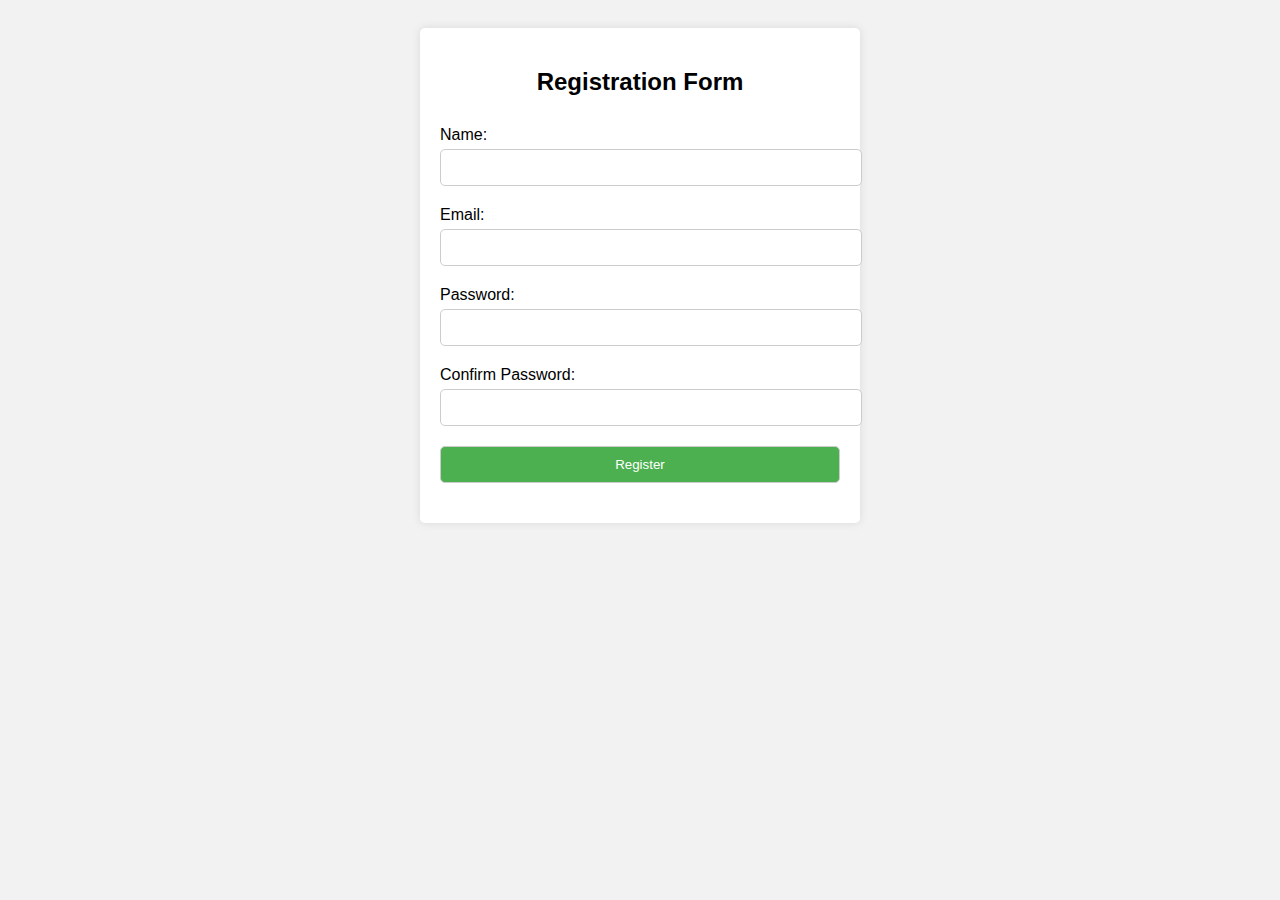
<file: another-page.html>
<!DOCTYPE html>
<html>
<head>
  <title>Registration Form</title>
  <style>
    body {
      font-family: Arial, sans-serif;
      background-color: #f2f2f2;
      padding: 20px;
    }
    
    .container {
      max-width: 400px;
      margin: 0 auto;
      background-color: #ffffff;
      border-radius: 5px;
      box-shadow: 0px 0px 10px rgba(0, 0, 0, 0.1);
      padding: 20px;
    }
    
    h2 {
      text-align: center;
      margin-bottom: 30px;
    }
    
    .form-group {
      margin-bottom: 20px;
    }
    
    .form-group label {
      display: block;
      margin-bottom: 5px;
    }
    
    .form-group input {
      width: 100%;
      padding: 10px;
      border: 1px solid #ccc;
      border-radius: 5px;
    }
    
    .form-group input[type="submit"] {
      background-color: #4CAF50;
      color: #ffffff;
      cursor: pointer;
    }
    
    .form-group input[type="submit"]:hover {
      background-color: #45a049;
    }
  </style>
</head>
<body>
  <div class="container">
    <h2>Registration Form</h2>
    <form id="registration-form">
      <div class="form-group">
        <label for="name">Name:</label>
        <input type="text" id="name" name="name" required>
      </div>
      <div class="form-group">
        <label for="email">Email:</label>
        <input type="email" id="email" name="email" required>
      </div>
      <div class="form-group">
        <label for="password">Password:</label>
        <input type="password" id="password" name="password" required>
      </div>
      <div class="form-group">
        <label for="confirm-password">Confirm Password:</label>
        <input type="password" id="confirm-password" name="confirm-password" required>
      </div>
      <div class="form-group">
        <input type="submit" value="Register">
      </div>
    </form>
  </div>
  
  <script>
    document.getElementById("registration-form").addEventListener("submit", function(event) {
      event.preventDefault();
      
      // Perform form validation and submit the data
      var name = document.getElementById("name").value;
      var email = document.getElementById("email").value;
      var password = document.getElementById("password").value;
      var confirmPassword = document.getElementById("confirm-password").value;
      
      if (password !== confirmPassword) {
        alert("Passwords do not match!");
      } else {
        // Submit the form data or perform any other action here
        alert("Registration successful!");
      }
    });
    
  </script>
</body>
</html>
</file>
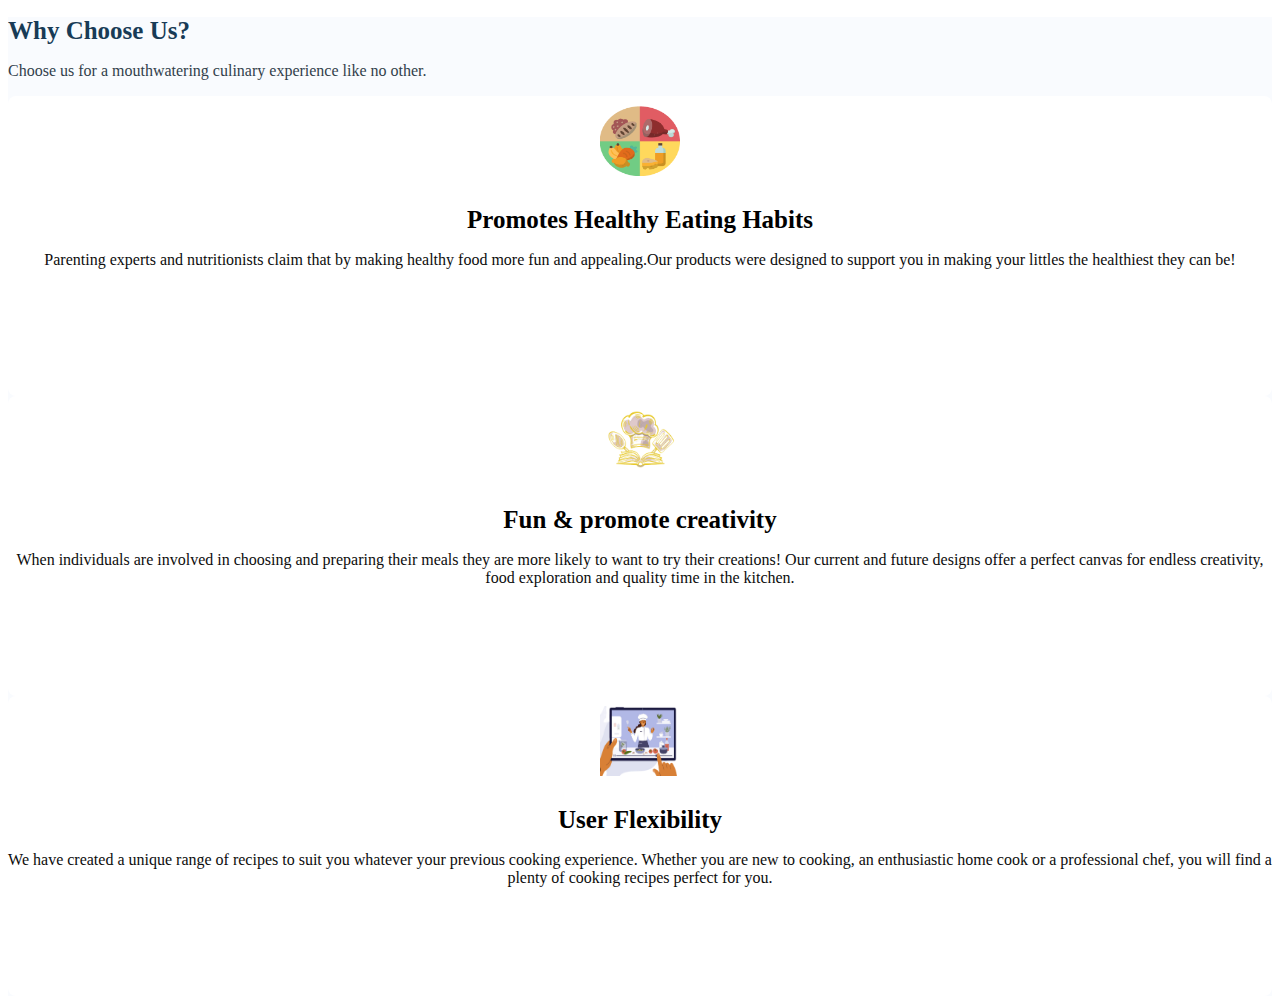
<file: whyChoose.html>
<!DOCTYPE html>
<html lang="en">
<head>
    <link rel="stylesheet" href="whyChoose.css" />
    <!-- <link
      rel="stylesheet"
      href="https://cdn.jsdelivr.net/npm/bootstrap@4.5.3/dist/css/bootstrap.min.css"
      integrity="sha384-TX8t27EcRE3e/ihU7zmQxVncDAy5uIKz4rEkgIXeMed4M0jlfIDPvg6uqKI2xXr2"
      crossorigin="anonymous"
    /> -->
</head>
<body>
    <div class="wcs-section pt-3 pb-3" id="wcu-section">
        <div class="container">
          <div class="row">
            <div class="col-12">
              <h1 class="wcs-heading">Why Choose Us?</h1>
              <p class="wcs-section-description">
                Choose us for a mouthwatering culinary experience like no other.
              </p>
            </div>
            <div class="col-12 col-md-4">
              <div class="wcs-card p-3 mb-3">
                <img
                  src="images/healthy.png"
                  class="wcs-card-image"
                />
                <h1 class="wcs-card-heading">Promotes Healthy Eating Habits</h1>
                <p class="wcs-card-description">
                    Parenting experts and nutritionists claim that by making healthy food more fun and appealing.Our products were designed to support you in making your littles the healthiest they can be!
                </p>
              </div>
            </div>
            <div class="col-12 col-md-4">
              <div class="wcs-card p-3 mb-3">
                <img
                  src="images/Fun.png"
                  class="wcs-card-image"
                />
                <h1 class="wcs-card-heading">Fun & promote creativity</h1>
                <p class="wcs-card-description">
                    When individuals are involved in choosing and preparing their meals they are more likely to want to try their creations! Our current and future designs offer a perfect canvas for endless creativity, food exploration and quality time in the kitchen.
                </p>
              </div>
            </div>
            <div class="col-12 col-md-4">
              <div class="wcs-card p-3 mb-3">
                <img
                  src="images/flexibility-.png"
                  class="wcs-card-image"
                />
                <h1 class="wcs-card-heading">User Flexibility</h1>
                <p class="wcs-card-description">
                    We have created a unique range of recipes to suit you whatever your previous cooking experience. Whether you are new to cooking, an enthusiastic home cook or a professional chef, you will find a plenty of cooking recipes perfect for you.
                  
                </p>
              </div>
            </div>
          </div>
        </div>
      </div>
</body>
</html>
</file>
<file: whyChoose.css>
.wcs-section {
    background-color: #f9fbfe;
    background-size: cover;

}

.wcs-heading {
    color: #183b56;
    font-family: "Roboto";
    font-size: 25px;
    font-weight: 700;
}

.wcs-section-description {
    color: #323f4b;
}

.wcs-card {
    background-color: #ffffff;
    height: 300px;
    border-radius: 8px;
    text-align: center;
    border-style: solid;
    border-width: 0px;


}

.wcs-card-image {
    height: 70px;
    width: 80px;
    margin-top: 10px;
    margin-bottom: 10px;
}

.wcs-card-heading {
    font-size: 25px;
    font-family: "Roboto";
    color: black;
}

.wcs-card-description {
    color: #0c0c0c;
    font-family: "Roboto";
    font-size: 16px;
}

.offers {
    color: black;
    font-weight: bold;
    font-style: italic;
}

/* bootstrap */
</file>
